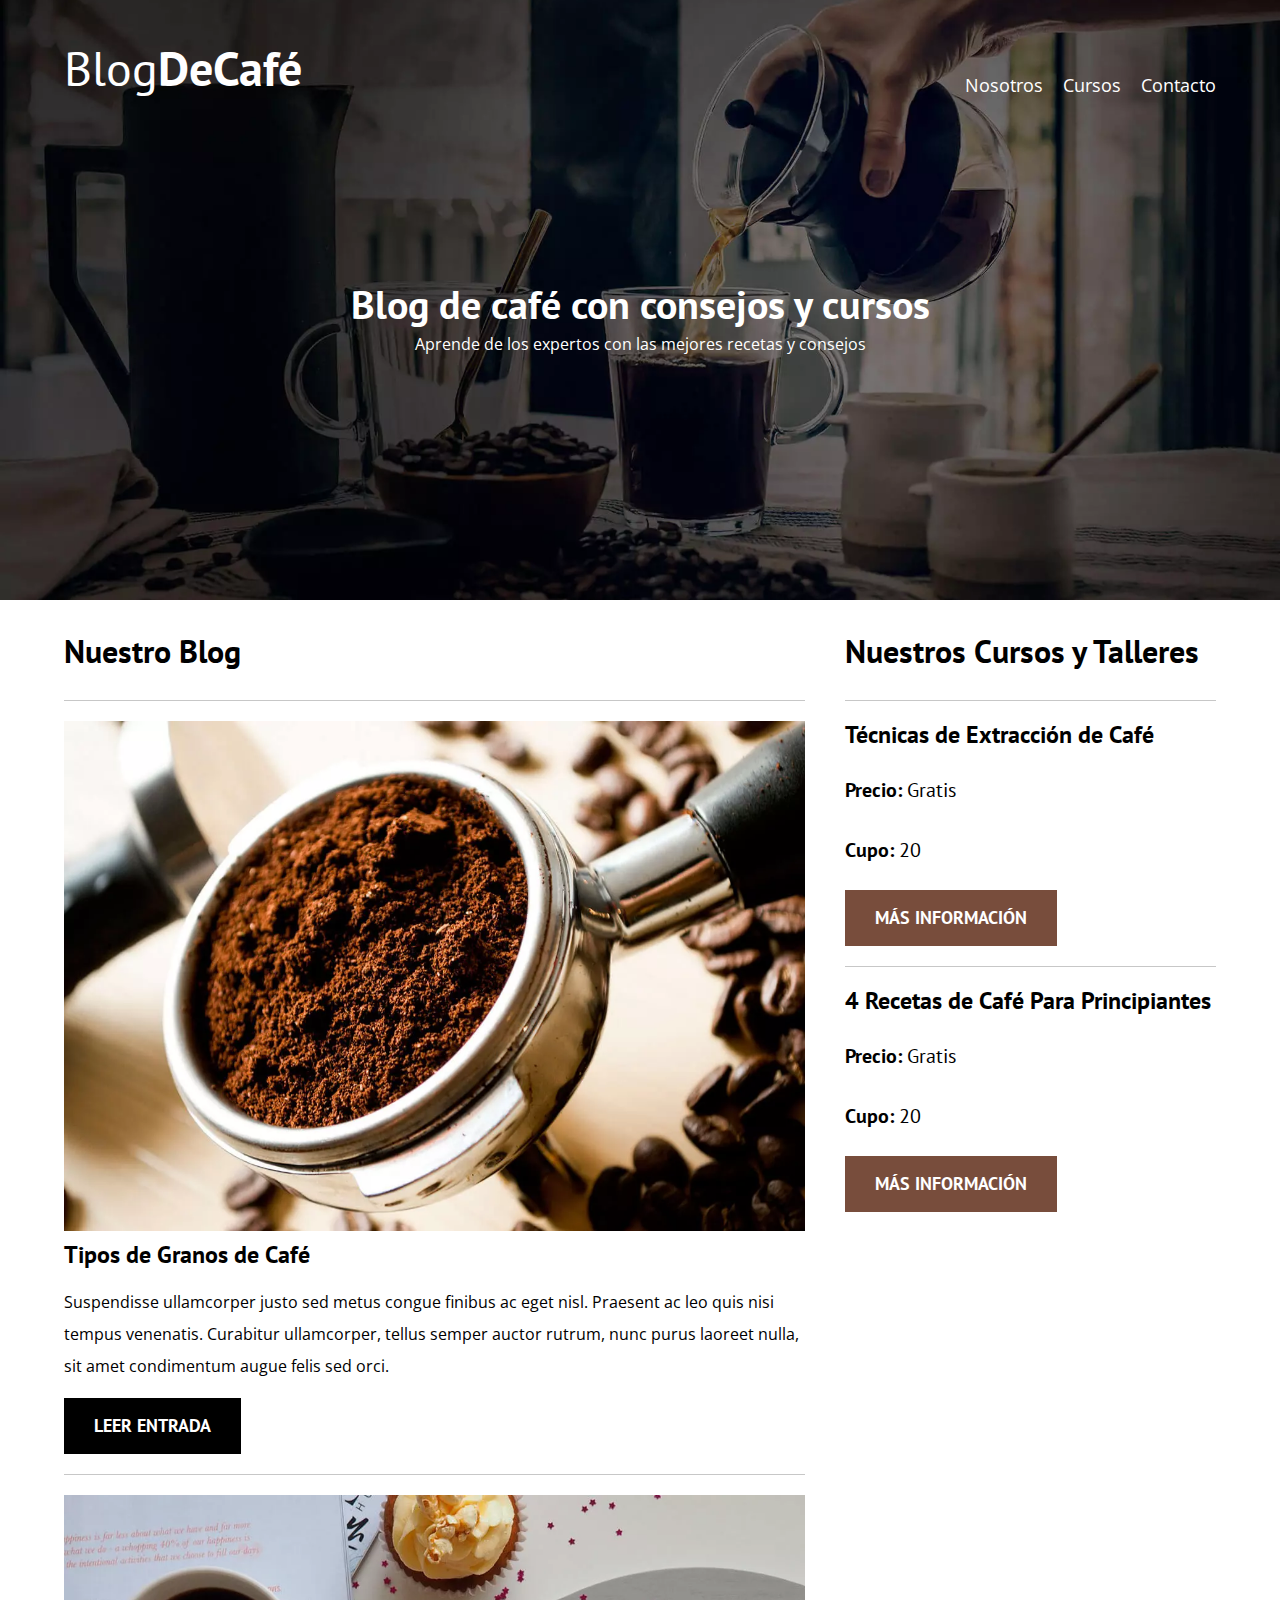
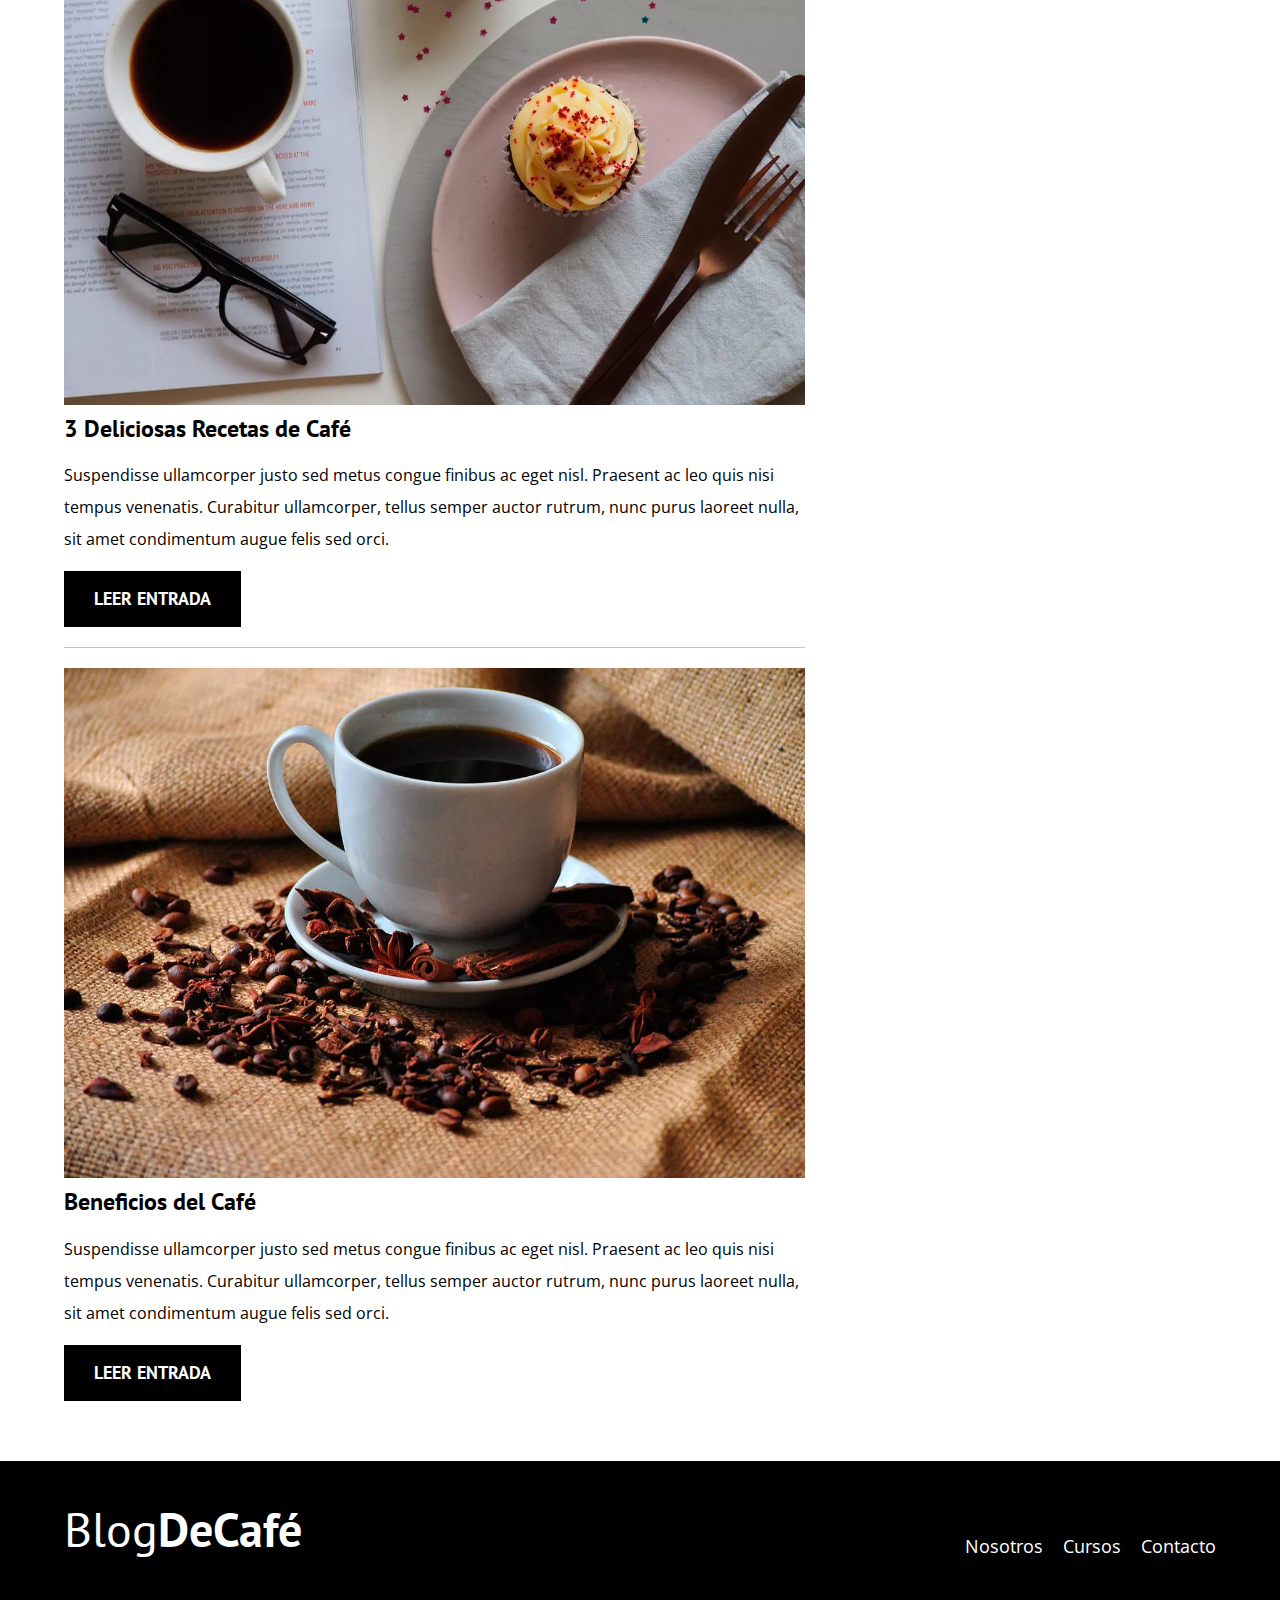
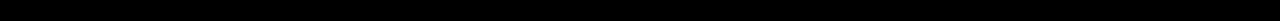
<file: blogdecafe_inicio/index.html>
<!DOCTYPE html>
<html lang="es">
<head>
    <meta charset="UTF-8">
    <meta name="viewport" content="width=device-width, initial-scale=1.0">
    <title>Blog Cafe</title>
    <meta name="description" content="Pagina Web de Blog de Cafe">

    <!-- Prefetch -->

    <link rel="prefetch" href="cursos.html" as="document">
    <link rel="prefetch" href="nosotros.html" as="document">
    
    <!-- Preload -->

    <link rel="preload" href="css/normalize.css" as="styles">
    <link rel="stylesheet" href="css/normalize.css">

    <link rel="preload" href="css/styles.css" as="styles">
    <link rel="stylesheet" href="css/styles.css">

    <link rel="preload" href="https://fonts.googleapis.com/css2?family=Open+Sans:ital@0;1&family=PT+Sans:wght@400;700&display=swap" crossorigin="crossorigin" as="font">
    <link href="https://fonts.googleapis.com/css2?family=Open+Sans:ital@0;1&family=PT+Sans:wght@400;700&display=swap" rel="stylesheet">

    <link rel="preload" href="https://fonts.googleapis.com/css2?family=Open+Sans:ital@0;1&display=swap" crossorigin="crossorigin" as="font">
    <link href="https://fonts.googleapis.com/css2?family=Open+Sans:ital@0;1&display=swap" rel="stylesheet">
</head>
<body>
    
    <header class="header">
        <div class="contenedor">    
            <div class="barra">
                <a class="logo centrar-texto" href="index.html">
                    <h1 class="logo__nombre">Blog<span class="logo__bold">DeCafé</span></h1>
                </a>

                <nav class="navegacion ">
                    <a href="nosotros.html" class="navegacion__enlace">Nosotros</a>
                    <a href="cursos.html" class="navegacion__enlace">Cursos</a>
                    <a href="contacto.html" class="navegacion__enlace">Contacto</a>
                </nav>
            </div>
        </div>

        <div class="header__texto">
            <h2 class="no-margin">Blog de café con consejos y cursos</h2>
            <p class="no-margin">Aprende de los expertos con las mejores recetas y consejos</p>
        </div>
    </header>

    <div class="contenedor contenido-principal">
        <main class="blog">
            <h3 class="titulo">Nuestro Blog</h3>
            <article class="entrada">
                <div class="entrada__imagen" type="image/webp">
                    <picture>
                        <source loading="lazy" srcset="img/blog1.webp">
                        <img loading="lazy" src="img/blog1.jpg" alt="Imagen Blog">
                    </picture>
                </div>

                <div class="entrada__contenido">
                    <h4 class="no-margin">Tipos de Granos de Café</h4>
                    <p>Suspendisse ullamcorper justo sed metus congue finibus ac eget nisl. Praesent ac leo quis nisi tempus venenatis. Curabitur ullamcorper, tellus semper auctor rutrum, nunc purus laoreet nulla, sit amet condimentum augue felis sed orci.</p>
                    <a href="entrada.html" class="boton boton--primario">Leer Entrada</a>
                </div>
            </article>

            <article class="entrada">
                <div class="entrada__imagen">
                    <picture>
                        <source loading="lazy" srcset="img/blog2.webp">
                        <img loading="lazy" src="img/blog2.jpg" alt="Imagen Blog">
                    </picture>
                </div>

                <div class="entrada__contenido">
                    <h4 class="no-margin">3 Deliciosas Recetas de Café</h4>
                    <p>Suspendisse ullamcorper justo sed metus congue finibus ac eget nisl. Praesent ac leo quis nisi tempus venenatis. Curabitur ullamcorper, tellus semper auctor rutrum, nunc purus laoreet nulla, sit amet condimentum augue felis sed orci.</p>
                    <a href="entrada.html" class="boton boton--primario">Leer Entrada</a>
                </div>
            </article>

            <article class="entrada">
                <div class="entrada__imagen">
                    <picture>
                        <source loading="lazy" srcset="img/blog3.webp">
                        <img loading="lazy" src="img/blog3.jpg" alt="Imagen Blog">
                    </picture>
                </div>

                <div class="entrada__contenido">
                    <h4 class="no-margin">Beneficios del Café</h4>
                    <p>Suspendisse ullamcorper justo sed metus congue finibus ac eget nisl. Praesent ac leo quis nisi tempus venenatis. Curabitur ullamcorper, tellus semper auctor rutrum, nunc purus laoreet nulla, sit amet condimentum augue felis sed orci.</p>
                    <a href="entrada.html" class="boton boton--primario">Leer Entrada</a>
                </div>
            </article>
        </main>

        <aside class="sidebar">
            <h3 class="titulo">Nuestros Cursos y Talleres</h3>
            <ul class="cursos no-padding">
                <li class="widget-curso">
                    <h4 class="no-margin">Técnicas de Extracción de Café</h4>
                    <p class="widget-curso__label">Precio:
                        <span class="widget-curso__info">Gratis</span>
                    </p>
                    <p class="widget-curso__label">Cupo:
                        <span class="widget-curso__info">20</span>
                    </p>
                    <a href="entrada.html" class="boton boton--secundario">Más Información</a>
                </li>

                <li class="widget-curso">
                    <h4 class="no-margin">4 Recetas de Café Para Principiantes</h4>
                    <p class="widget-curso__label">Precio:
                        <span class="widget-curso__info">Gratis</span>
                    </p>
                    <p class="widget-curso__label">Cupo:
                        <span class="widget-curso__info">20</span>
                    </p>
                    <a href="entrada.html" class="boton boton--secundario">Más Información</a>
                </li>
            </ul>
        </aside>
    </div>

    <footer class="footer">
        <div class="contenedor">
            <div class="barra">
                <a class="logo no-margin centrar-texto" href="index.html">
                    <h1 class="logo__nombre">Blog<span class="logo__bold">DeCafé</span></h1>
                </a>

                <nav class="navegacion no-margin">
                    <a href="nosotros.html" class="navegacion__enlace">Nosotros</a>
                    <a href="cursos.html" class="navegacion__enlace">Cursos</a>
                    <a href="contacto.html" class="navegacion__enlace">Contacto</a>
                </nav>
            </div>
        </div>
    </footer>

    <script src="js/modernizr.js"></script>
</body>
</html>
</file>
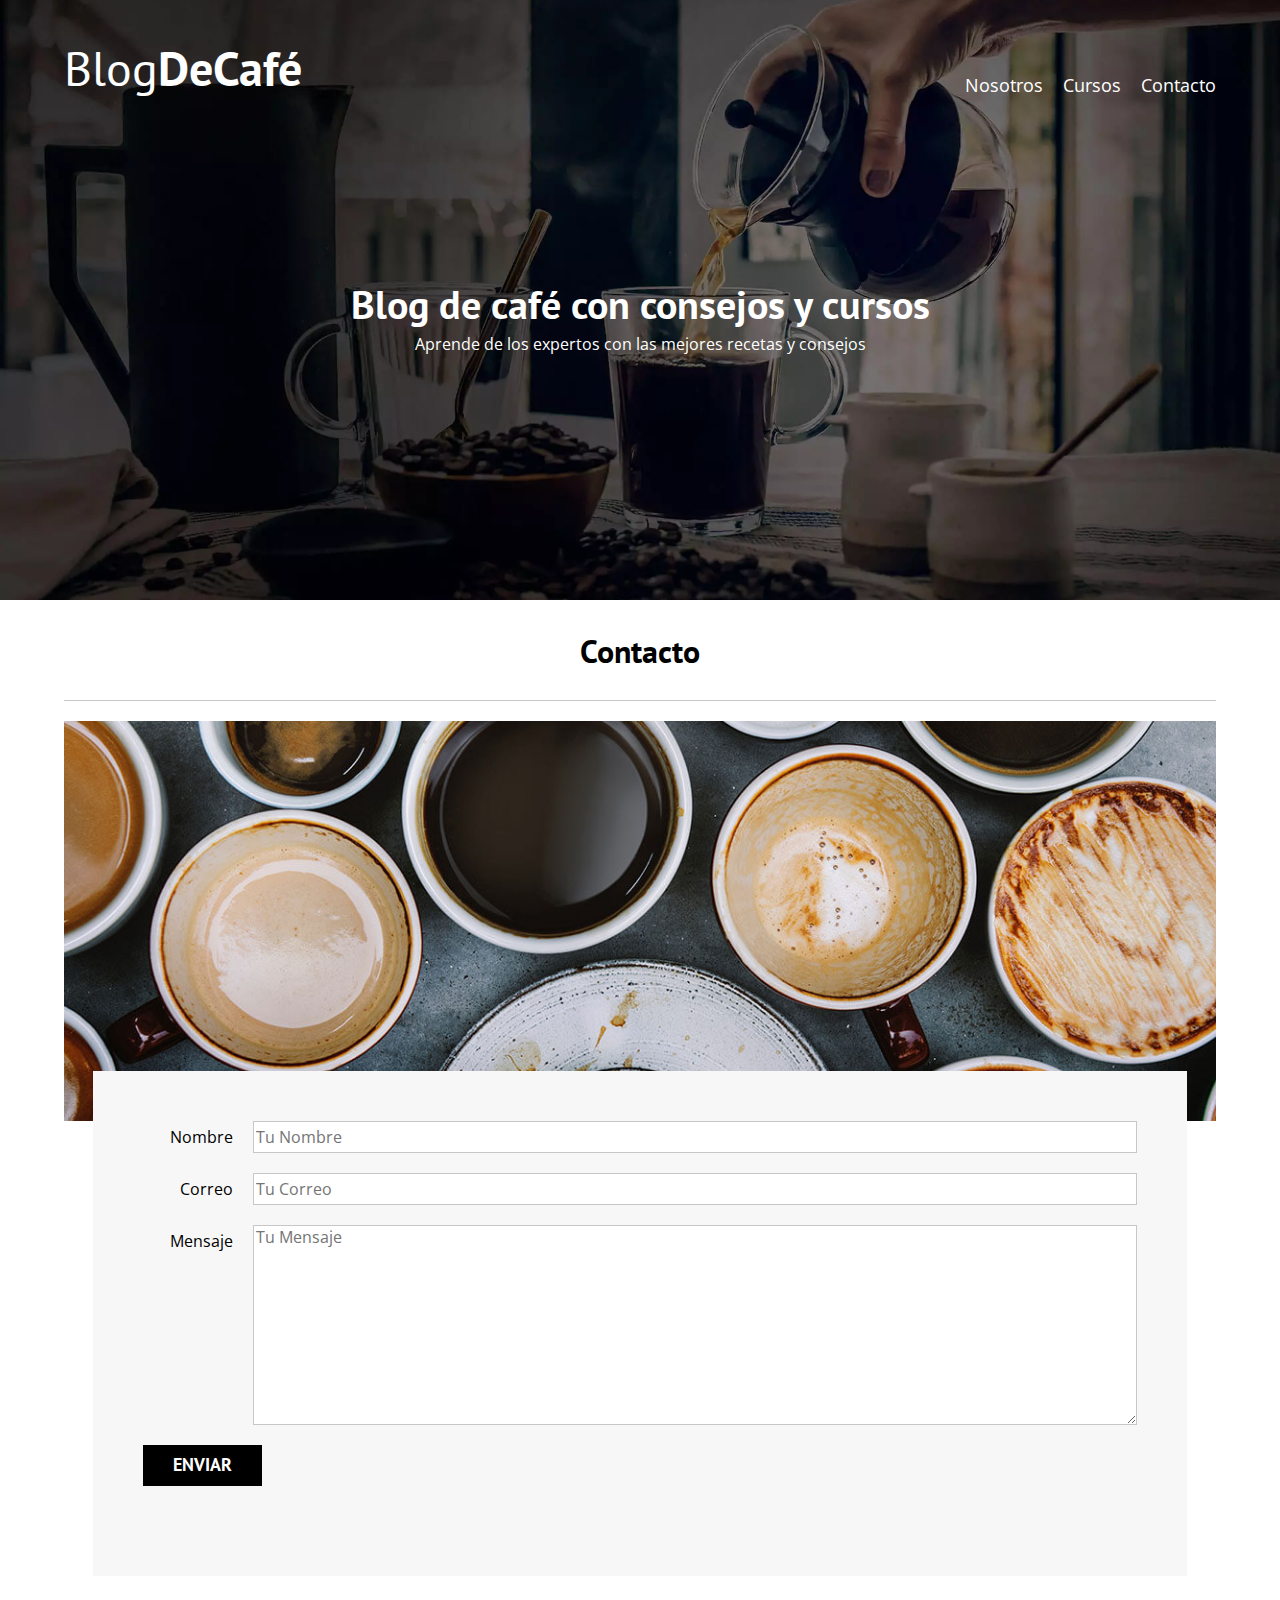
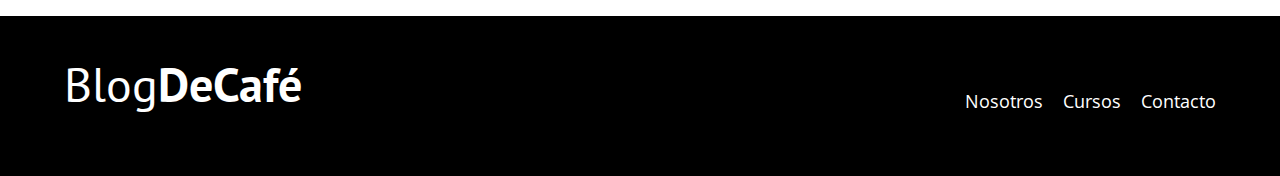
<file: blogdecafe_inicio/contacto.html>
<!DOCTYPE html>
<html lang="es">
<head>
    <meta charset="UTF-8">
    <meta name="viewport" content="width=device-width, initial-scale=1.0">
    <title>Blog Cafe</title>

    <!-- Prefetch -->

    <link rel="prefetch" href="index.html" as="document">
    
    <!-- Preload -->

    <link rel="preload" href="css/normalize.css" as="styles">
    <link rel="stylesheet" href="css/normalize.css">

    <link rel="preload" href="css/styles.css" as="styles">
    <link rel="stylesheet" href="css/styles.css">

    <link rel="preload" href="https://fonts.googleapis.com/css2?family=Open+Sans:ital@0;1&family=PT+Sans:wght@400;700&display=swap" crossorigin="crossorigin" as="font">
    <link href="https://fonts.googleapis.com/css2?family=Open+Sans:ital@0;1&family=PT+Sans:wght@400;700&display=swap" rel="stylesheet">

    <link rel="preload" href="https://fonts.googleapis.com/css2?family=Open+Sans:ital@0;1&display=swap" crossorigin="crossorigin" as="font">
    <link href="https://fonts.googleapis.com/css2?family=Open+Sans:ital@0;1&display=swap" rel="stylesheet">
</head>
<body>
    
    <header class="header">
        <div class="contenedor">    
            <div class="barra">
                <a class="logo centrar-texto" href="index.html">
                    <h1 class="logo__nombre">Blog<span class="logo__bold">DeCafé</span></h1>
                </a>

                <nav class="navegacion ">
                    <a href="nosotros.html" class="navegacion__enlace">Nosotros</a>
                    <a href="cursos.html" class="navegacion__enlace">Cursos</a>
                    <a href="contacto.html" class="navegacion__enlace">Contacto</a>
                </nav>
            </div>
        </div>

        <div class="header__texto">
            <h2 class="no-margin">Blog de café con consejos y cursos</h2>
            <p class="no-margin">Aprende de los expertos con las mejores recetas y consejos</p>
        </div>
    </header>

    <main class="contenedor">
        <h3 class="titulo centrar-texto">Contacto</h3>
        <div class="contacto-bg">

        </div>
        <form class="formulario">
            <div class="campo">
                <label class="campo__label" for="nombre">Nombre</label>
                <input class="campo__field" type="text" placeholder="Tu Nombre" id="nombre">
            </div>
            <div class="campo">
                <label class="campo__label" for="email">Correo</label>
                <input class="campo__field" type="email" placeholder="Tu Correo" id="email">
            </div>
            <div class="campo">
                <label class="campo__label" for="mensaje">Mensaje</label>
                <textarea class="campo__field campo__field--textarea" id="mensaje" placeholder="Tu Mensaje"></textarea>
            </div>
            <div class="campo">
                <input type="submit" value="Enviar" class="boton boton--primario">
            </div>
        </form>
        
    </main>

    <footer class="footer">
        <div class="contenedor">
            <div class="barra">
                <a class="logo no-margin centrar-texto" href="index.html">
                    <h1 class="logo__nombre">Blog<span class="logo__bold">DeCafé</span></h1>
                </a>

                <nav class="navegacion no-margin">
                    <a href="nosotros.html" class="navegacion__enlace">Nosotros</a>
                    <a href="cursos.html" class="navegacion__enlace">Cursos</a>
                    <a href="contacto.html" class="navegacion__enlace">Contacto</a>
                </nav>
            </div>
        </div>
    </footer>

    <script src="js/modernizr.js"></script>
</body>
</html>
</file>
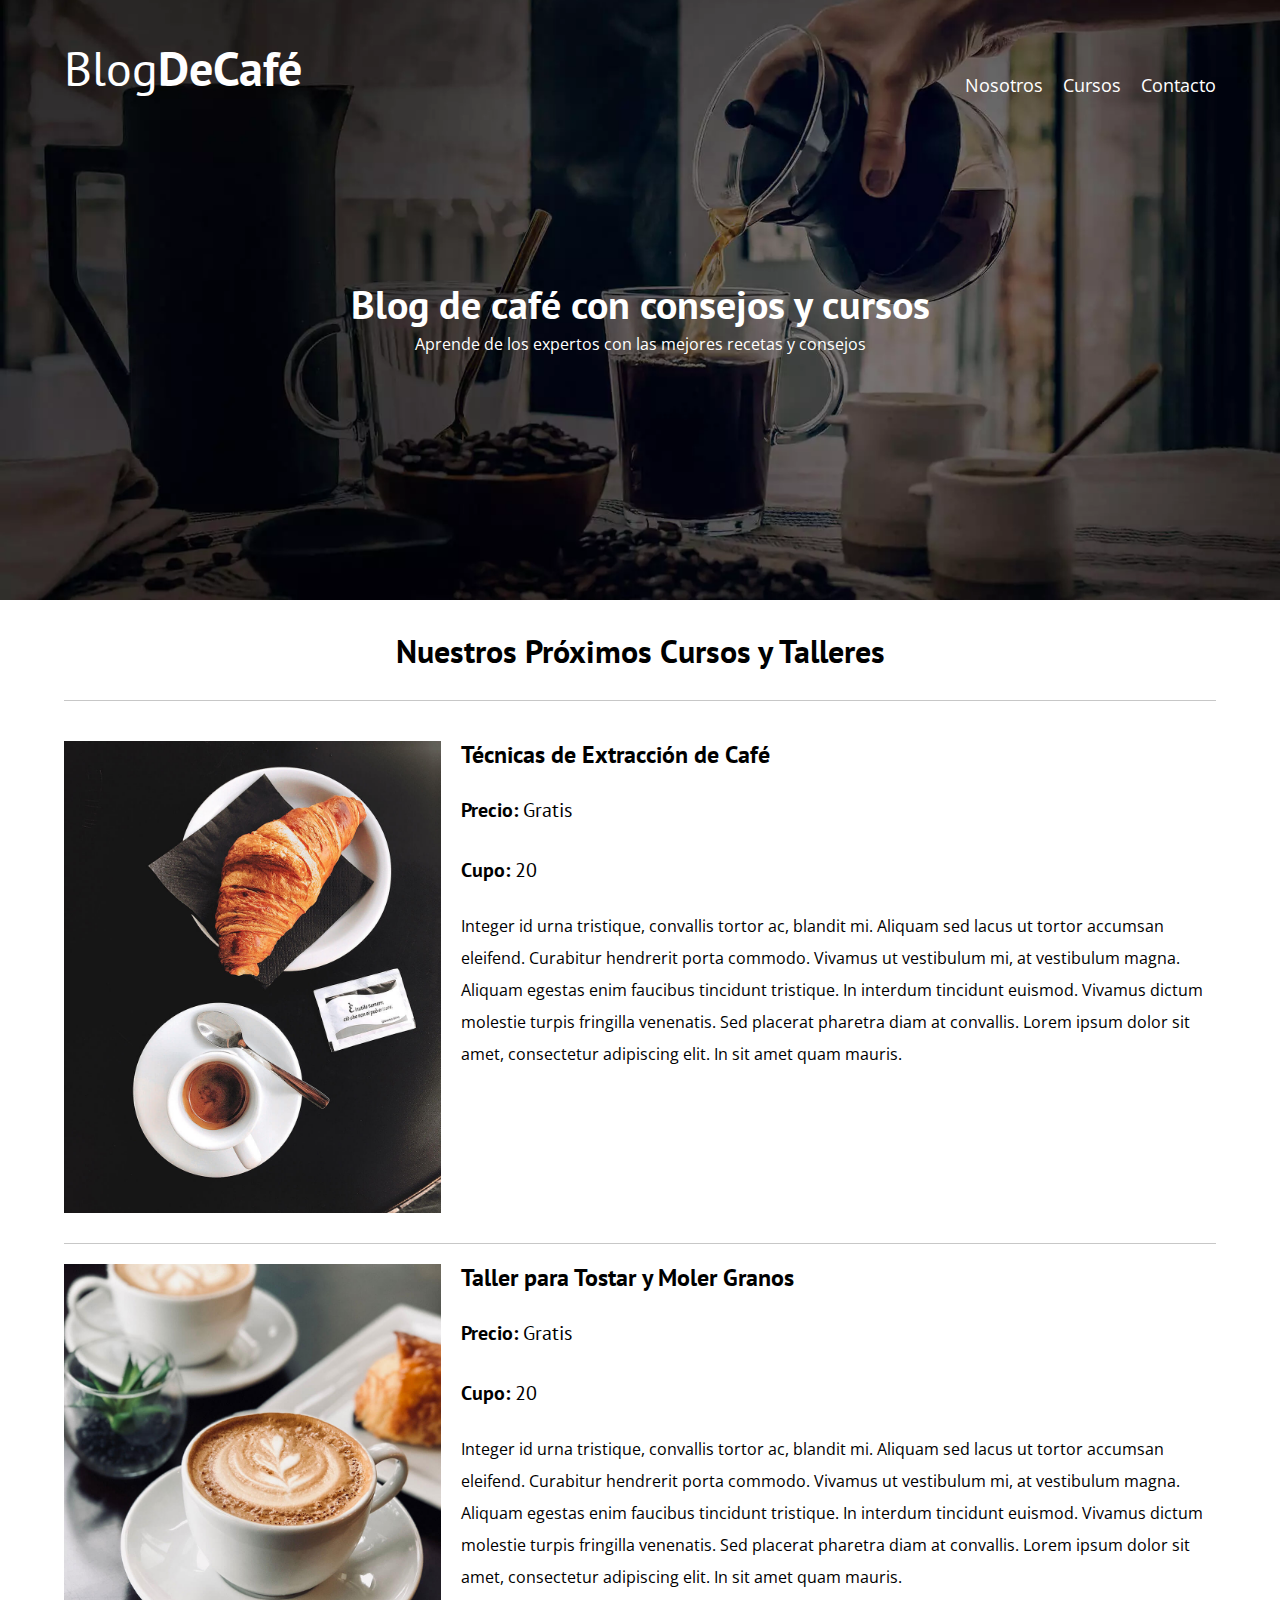
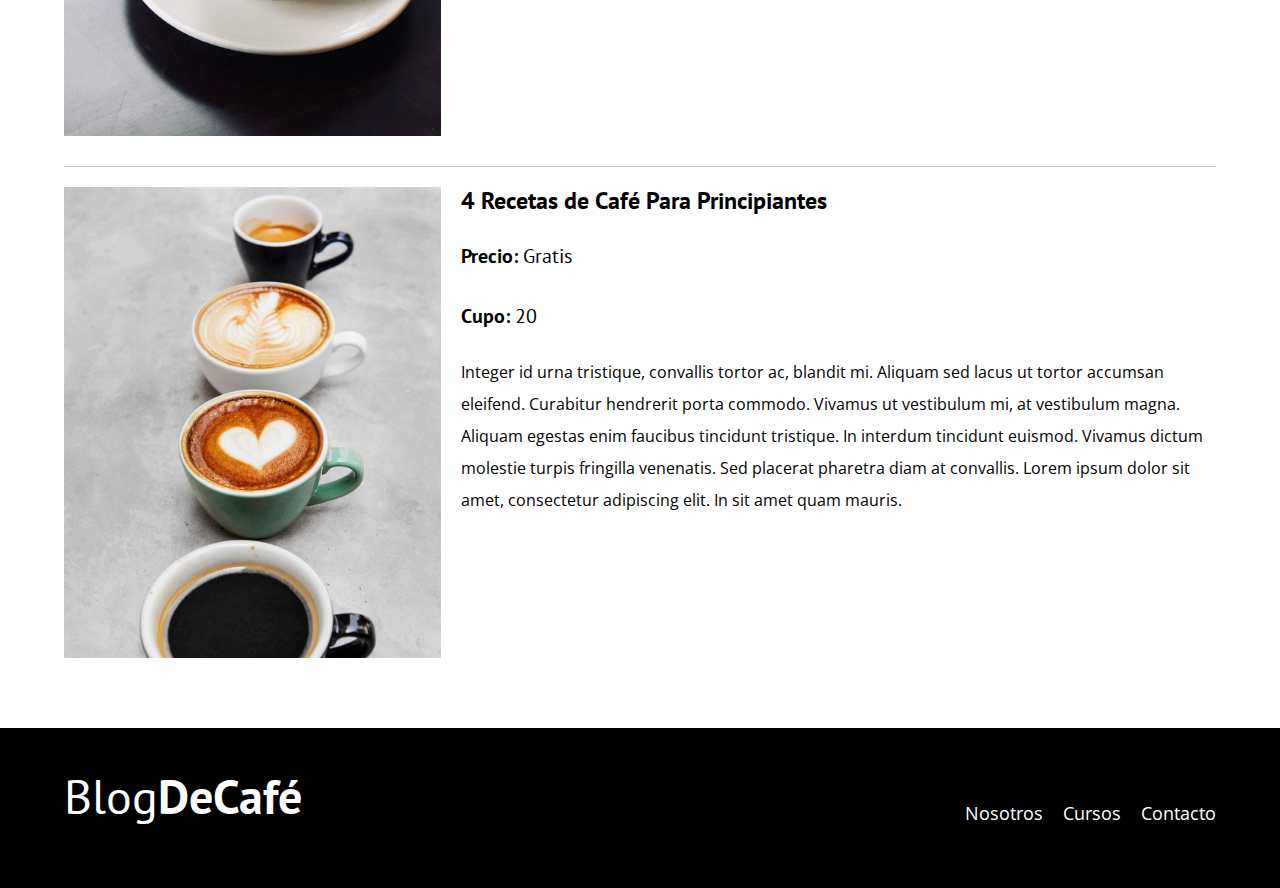
<file: blogdecafe_inicio/cursos.html>
<!DOCTYPE html>
<html lang="es">
<head>
    <meta charset="UTF-8">
    <meta name="viewport" content="width=device-width, initial-scale=1.0">
    <title>Blog Cafe</title>

    <!-- Prefetch -->

    <link rel="prefetch" href="contacto.html" as="document">
    
    <!-- Preload -->

    <link rel="preload" href="css/normalize.css" as="styles">
    <link rel="stylesheet" href="css/normalize.css">

    <link rel="preload" href="css/styles.css" as="styles">
    <link rel="stylesheet" href="css/styles.css">

    <link rel="preload" href="https://fonts.googleapis.com/css2?family=Open+Sans:ital@0;1&family=PT+Sans:wght@400;700&display=swap" crossorigin="crossorigin" as="font">
    <link href="https://fonts.googleapis.com/css2?family=Open+Sans:ital@0;1&family=PT+Sans:wght@400;700&display=swap" rel="stylesheet">

    <link rel="preload" href="https://fonts.googleapis.com/css2?family=Open+Sans:ital@0;1&display=swap" crossorigin="crossorigin" as="font">
    <link href="https://fonts.googleapis.com/css2?family=Open+Sans:ital@0;1&display=swap" rel="stylesheet">
</head>
<body>
    
    <header class="header">
        <div class="contenedor">    
            <div class="barra">
                <a class="logo centrar-texto" href="index.html">
                    <h1 class="logo__nombre">Blog<span class="logo__bold">DeCafé</span></h1>
                </a>

                <nav class="navegacion ">
                    <a href="nosotros.html" class="navegacion__enlace">Nosotros</a>
                    <a href="cursos.html" class="navegacion__enlace">Cursos</a>
                    <a href="contacto.html" class="navegacion__enlace">Contacto</a>
                </nav>
            </div>
        </div>

        <div class="header__texto">
            <h2 class="no-margin">Blog de café con consejos y cursos</h2>
            <p class="no-margin">Aprende de los expertos con las mejores recetas y consejos</p>
        </div>
    </header>

    <main class="contenedor">
        <h3 class="titulo centrar-texto">Nuestros Próximos Cursos y Talleres</h3>
        
        <div class="curso">
            <div class="curso__imagen">
                <img loading="lazy" src="img/curso1.jpg" alt="Imagen Curso">
            </div>
            <div class="curso__informacion">
                <h4 class="no-margin">Técnicas de Extracción de Café</h4>
                <p class="curso__label">Precio:
                    <span class="curso__info">Gratis</span>
                </p>
                <p class="curso__label">Cupo:
                    <span class="curso__info">20</span>
                </p>
                <p class="curso__descripcion">
                    Integer id urna tristique, convallis tortor ac, blandit mi. Aliquam sed lacus ut tortor accumsan eleifend. Curabitur hendrerit porta commodo. Vivamus ut vestibulum mi, at vestibulum magna. Aliquam egestas enim faucibus tincidunt tristique. In interdum tincidunt euismod. Vivamus dictum molestie turpis fringilla venenatis. Sed placerat pharetra diam at convallis. Lorem ipsum dolor sit amet, consectetur adipiscing elit. In sit amet quam mauris.
                </p>
            </div>
        </div>

        <div class="curso">
            <div class="curso__imagen">
                <img loading="lazy" src="img/curso2.jpg" alt="Imagen Curso">
            </div>
            <div class="curso__informacion">
                <h4 class="no-margin">Taller para Tostar y Moler Granos</h4>
                <p class="curso__label">Precio:
                    <span class="curso__info">Gratis</span>
                </p>
                <p class="curso__label">Cupo:
                    <span class="curso__info">20</span>
                </p>
                <p class="curso__descripcion">
                    Integer id urna tristique, convallis tortor ac, blandit mi. Aliquam sed lacus ut tortor accumsan eleifend. Curabitur hendrerit porta commodo. Vivamus ut vestibulum mi, at vestibulum magna. Aliquam egestas enim faucibus tincidunt tristique. In interdum tincidunt euismod. Vivamus dictum molestie turpis fringilla venenatis. Sed placerat pharetra diam at convallis. Lorem ipsum dolor sit amet, consectetur adipiscing elit. In sit amet quam mauris.
                </p>
            </div>
        </div>

        <div class="curso">
            <div class="curso__imagen">
                <img loading="lazy" src="img/curso3.jpg" alt="Imagen Curso">
            </div>
            <div class="curso__informacion">
                <h4 class="no-margin">4 Recetas de Café Para Principiantes</h4>
                <p class="curso__label">Precio:
                    <span class="curso__info">Gratis</span>
                </p>
                <p class="curso__label">Cupo:
                    <span class="curso__info">20</span>
                </p>
                <p class="curso__descripcion">
                    Integer id urna tristique, convallis tortor ac, blandit mi. Aliquam sed lacus ut tortor accumsan eleifend. Curabitur hendrerit porta commodo. Vivamus ut vestibulum mi, at vestibulum magna. Aliquam egestas enim faucibus tincidunt tristique. In interdum tincidunt euismod. Vivamus dictum molestie turpis fringilla venenatis. Sed placerat pharetra diam at convallis. Lorem ipsum dolor sit amet, consectetur adipiscing elit. In sit amet quam mauris.
                </p>
            </div>
        </div>
    </main>

    <footer class="footer">
        <div class="contenedor">
            <div class="barra">
                <a class="logo no-margin centrar-texto" href="index.html">
                    <h1 class="logo__nombre">Blog<span class="logo__bold">DeCafé</span></h1>
                </a>

                <nav class="navegacion no-margin">
                    <a href="nosotros.html" class="navegacion__enlace">Nosotros</a>
                    <a href="cursos.html" class="navegacion__enlace">Cursos</a>
                    <a href="contacto.html" class="navegacion__enlace">Contacto</a>
                </nav>
            </div>
        </div>
    </footer>

    <script src="js/modernizr.js"></script>
</body>
</html>
</file>
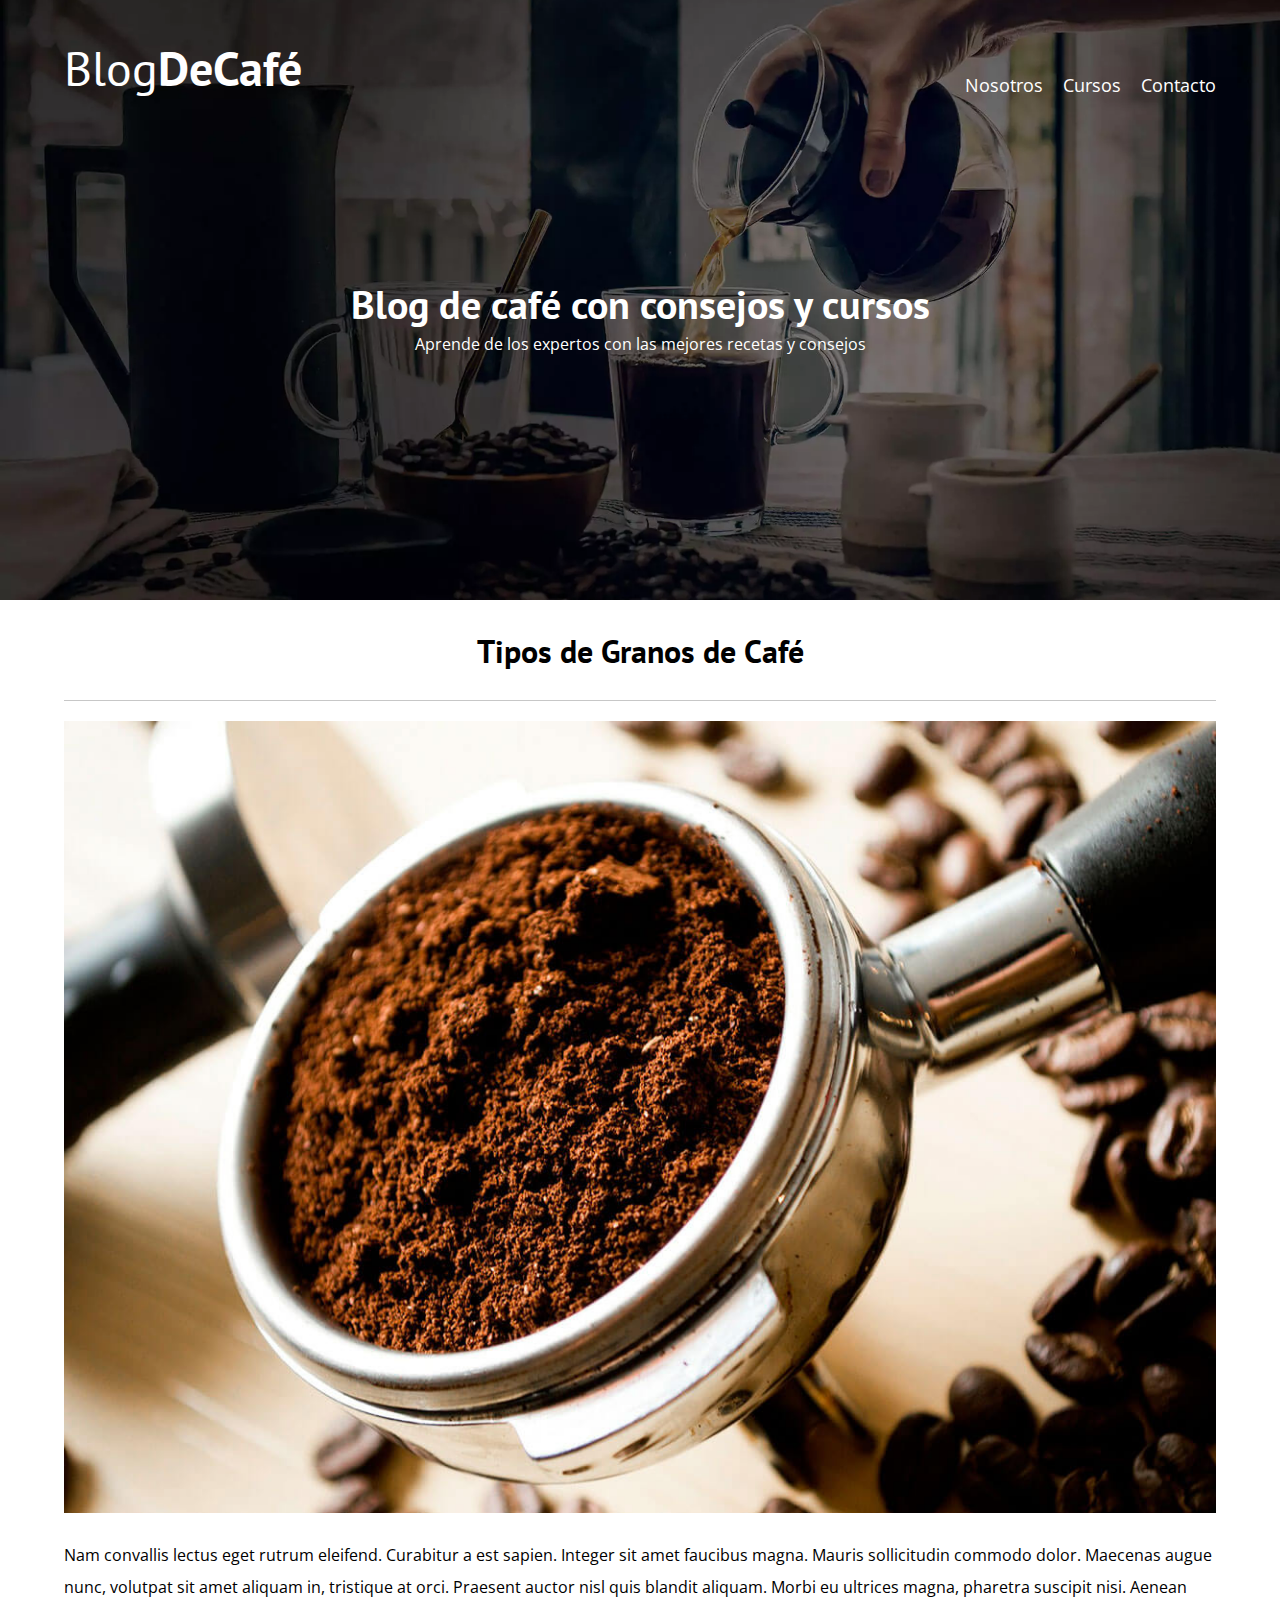
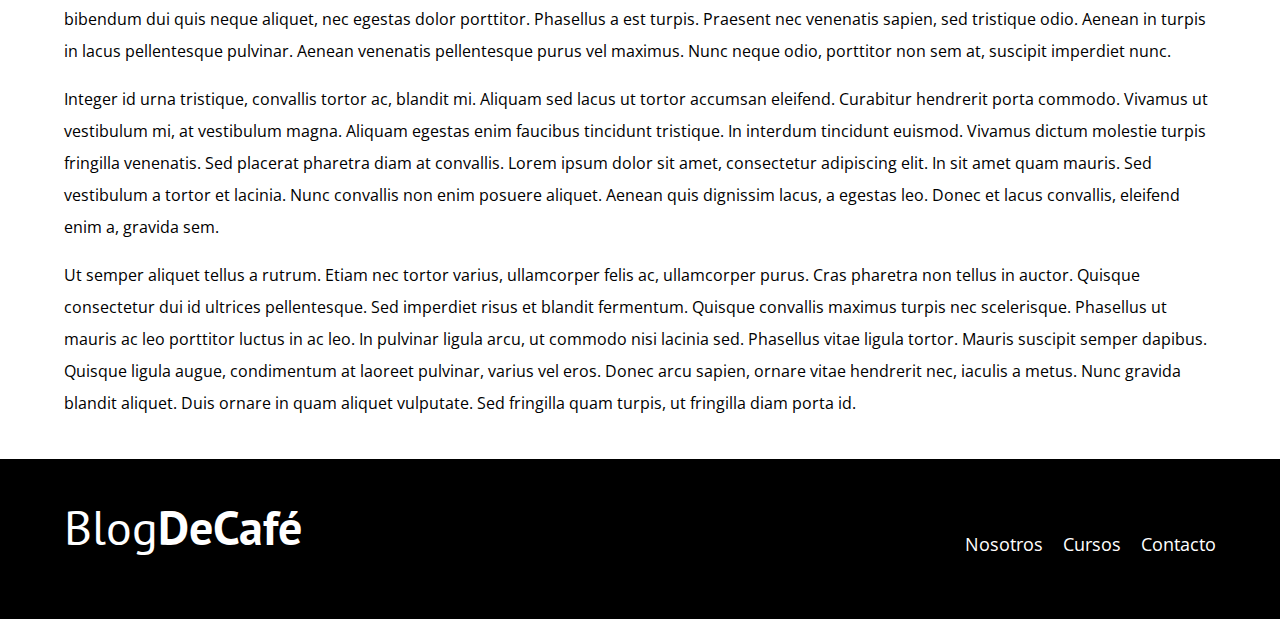
<file: blogdecafe_inicio/entrada.html>
<!DOCTYPE html>
<html lang="es">
<head>
    <meta charset="UTF-8">
    <meta name="viewport" content="width=device-width, initial-scale=1.0">
    <title>Blog Cafe</title>
    
    <!-- Prefetch -->

    <link rel="prefetch" href="contacto.html" as="document">

    <!-- Preload -->

    <link rel="preload" href="css/normalize.css" as="styles">
    <link rel="stylesheet" href="css/normalize.css">

    <link rel="preload" href="css/styles.css" as="styles">
    <link rel="stylesheet" href="css/styles.css">

    <link rel="preload" href="https://fonts.googleapis.com/css2?family=Open+Sans:ital@0;1&family=PT+Sans:wght@400;700&display=swap" crossorigin="crossorigin" as="font">
    <link href="https://fonts.googleapis.com/css2?family=Open+Sans:ital@0;1&family=PT+Sans:wght@400;700&display=swap" rel="stylesheet">

    <link rel="preload" href="https://fonts.googleapis.com/css2?family=Open+Sans:ital@0;1&display=swap" crossorigin="crossorigin" as="font">
    <link href="https://fonts.googleapis.com/css2?family=Open+Sans:ital@0;1&display=swap" rel="stylesheet">
</head>
<body>
    
    <header class="header">
        <div class="contenedor">    
            <div class="barra">
                <a class="logo centrar-texto" href="index.html">
                    <h1 class="logo__nombre">Blog<span class="logo__bold">DeCafé</span></h1>
                </a>

                <nav class="navegacion ">
                    <a href="nosotros.html" class="navegacion__enlace">Nosotros</a>
                    <a href="cursos.html" class="navegacion__enlace">Cursos</a>
                    <a href="contacto.html" class="navegacion__enlace">Contacto</a>
                </nav>
            </div>
        </div>

        <div class="header__texto">
            <h2 class="no-margin">Blog de café con consejos y cursos</h2>
            <p class="no-margin">Aprende de los expertos con las mejores recetas y consejos</p>
        </div>
    </header>

    <main class="contenedor">
        <h3 class="titulo centrar-texto">Tipos de Granos de Café</h3>
        <img loading="lazy" src="img/blog1.jpg" alt="Imagen del Blog">
        <p>
            Nam convallis lectus eget rutrum eleifend. Curabitur a est sapien. Integer sit amet faucibus magna. Mauris sollicitudin commodo dolor. Maecenas augue nunc, volutpat sit amet aliquam in, tristique at orci. Praesent auctor nisl quis blandit aliquam. Morbi eu ultrices magna, pharetra suscipit nisi. Aenean bibendum dui quis neque aliquet, nec egestas dolor porttitor. Phasellus a est turpis. Praesent nec venenatis sapien, sed tristique odio. Aenean in turpis in lacus pellentesque pulvinar. Aenean venenatis pellentesque purus vel maximus. Nunc neque odio, porttitor non sem at, suscipit imperdiet nunc.
        </p>
        <p>
            Integer id urna tristique, convallis tortor ac, blandit mi. Aliquam sed lacus ut tortor accumsan eleifend. Curabitur hendrerit porta commodo. Vivamus ut vestibulum mi, at vestibulum magna. Aliquam egestas enim faucibus tincidunt tristique. In interdum tincidunt euismod. Vivamus dictum molestie turpis fringilla venenatis. Sed placerat pharetra diam at convallis. Lorem ipsum dolor sit amet, consectetur adipiscing elit. In sit amet quam mauris. Sed vestibulum a tortor et lacinia. Nunc convallis non enim posuere aliquet. Aenean quis dignissim lacus, a egestas leo. Donec et lacus convallis, eleifend enim a, gravida sem.
        </p>
        <p>
            Ut semper aliquet tellus a rutrum. Etiam nec tortor varius, ullamcorper felis ac, ullamcorper purus. Cras pharetra non tellus in auctor. Quisque consectetur dui id ultrices pellentesque. Sed imperdiet risus et blandit fermentum. Quisque convallis maximus turpis nec scelerisque. Phasellus ut mauris ac leo porttitor luctus in ac leo. In pulvinar ligula arcu, ut commodo nisi lacinia sed. Phasellus vitae ligula tortor. Mauris suscipit semper dapibus. Quisque ligula augue, condimentum at laoreet pulvinar, varius vel eros. Donec arcu sapien, ornare vitae hendrerit nec, iaculis a metus. Nunc gravida blandit aliquet. Duis ornare in quam aliquet vulputate. Sed fringilla quam turpis, ut fringilla diam porta id.
        </p>
    </main>

    <footer class="footer">
        <div class="contenedor">
            <div class="barra">
                <a class="logo no-margin centrar-texto" href="index.html">
                    <h1 class="logo__nombre">Blog<span class="logo__bold">DeCafé</span></h1>
                </a>

                <nav class="navegacion no-margin">
                    <a href="nosotros.html" class="navegacion__enlace">Nosotros</a>
                    <a href="cursos.html" class="navegacion__enlace">Cursos</a>
                    <a href="contacto.html" class="navegacion__enlace">Contacto</a>
                </nav>
            </div>
        </div>
    </footer>

    <script src="js/modernizr.js"></script>
</body>
</html>
</file>
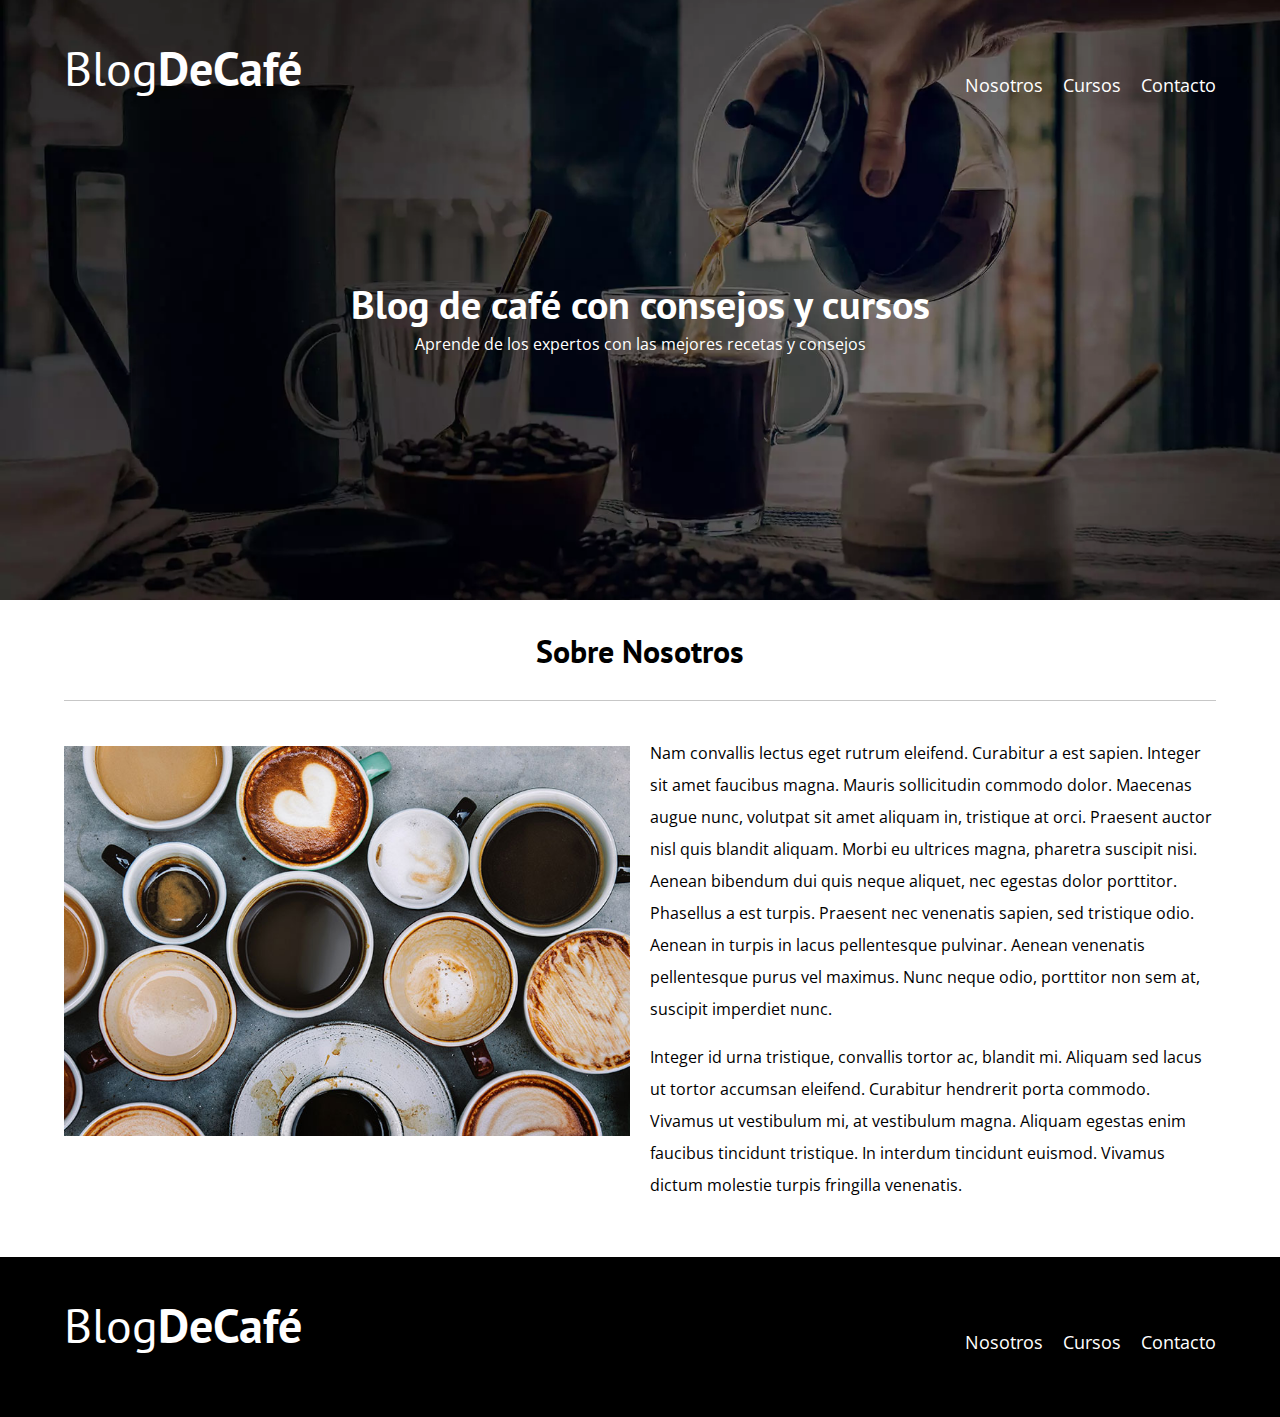
<file: blogdecafe_inicio/nosotros.html>
<!DOCTYPE html>
<html lang="es">
<head>
    <meta charset="UTF-8">
    <meta name="viewport" content="width=device-width, initial-scale=1.0">
    <title>Blog Cafe</title>

    <!-- Prefetch -->

    <link rel="prefetch" href="index.html" as="document">
    
    <!-- Preload -->

    <link rel="preload" href="css/normalize.css" as="styles">
    <link rel="stylesheet" href="css/normalize.css">

    <link rel="preload" href="css/styles.css" as="styles">
    <link rel="stylesheet" href="css/styles.css">

    <link rel="preload" href="https://fonts.googleapis.com/css2?family=Open+Sans:ital@0;1&family=PT+Sans:wght@400;700&display=swap" crossorigin="crossorigin" as="font">
    <link href="https://fonts.googleapis.com/css2?family=Open+Sans:ital@0;1&family=PT+Sans:wght@400;700&display=swap" rel="stylesheet">

    <link rel="preload" href="https://fonts.googleapis.com/css2?family=Open+Sans:ital@0;1&display=swap" crossorigin="crossorigin" as="font">
    <link href="https://fonts.googleapis.com/css2?family=Open+Sans:ital@0;1&display=swap" rel="stylesheet">
</head>
<body>
    
    <header class="header">
        <div class="contenedor">    
            <div class="barra">
                <a class="logo centrar-texto" href="index.html">
                    <h1 class="logo__nombre">Blog<span class="logo__bold">DeCafé</span></h1>
                </a>

                <nav class="navegacion ">
                    <a href="nosotros.html" class="navegacion__enlace">Nosotros</a>
                    <a href="cursos.html" class="navegacion__enlace">Cursos</a>
                    <a href="contacto.html" class="navegacion__enlace">Contacto</a>
                </nav>
            </div>
        </div>

        <div class="header__texto">
            <h2 class="no-margin">Blog de café con consejos y cursos</h2>
            <p class="no-margin">Aprende de los expertos con las mejores recetas y consejos</p>
        </div>
    </header>

    <main class="contenedor">
        <h3 class="titulo centrar-texto">Sobre Nosotros</h3>
        <div class="sobre-nosotros">
            <div class="sobre-nosotros__imagen">
                <img loading="lazy" src="img/nosotros.jpg" alt="Nosotros">
            </div>
            <div class="sobre-nosotros__texto">
                <p>
                    Nam convallis lectus eget rutrum eleifend. Curabitur a est sapien. Integer sit amet faucibus magna. Mauris sollicitudin commodo dolor. Maecenas augue nunc, volutpat sit amet aliquam in, tristique at orci. Praesent auctor nisl quis blandit aliquam. Morbi eu ultrices magna, pharetra suscipit nisi. Aenean bibendum dui quis neque aliquet, nec egestas dolor porttitor. Phasellus a est turpis. Praesent nec venenatis sapien, sed tristique odio. Aenean in turpis in lacus pellentesque pulvinar. Aenean venenatis pellentesque purus vel maximus. Nunc neque odio, porttitor non sem at, suscipit imperdiet nunc.
                </p>
                <P>
                    Integer id urna tristique, convallis tortor ac, blandit mi. Aliquam sed lacus ut tortor accumsan eleifend. Curabitur hendrerit porta commodo. Vivamus ut vestibulum mi, at vestibulum magna. Aliquam egestas enim faucibus tincidunt tristique. In interdum tincidunt euismod. Vivamus dictum molestie turpis fringilla venenatis.
                </p>
            </div>
        </div>
    </main>

    <footer class="footer">
        <div class="contenedor">
            <div class="barra">
                <a class="logo no-margin centrar-texto" href="index.html">
                    <h1 class="logo__nombre">Blog<span class="logo__bold">DeCafé</span></h1>
                </a>

                <nav class="navegacion no-margin">
                    <a href="nosotros.html" class="navegacion__enlace">Nosotros</a>
                    <a href="cursos.html" class="navegacion__enlace">Cursos</a>
                    <a href="contacto.html" class="navegacion__enlace">Contacto</a>
                </nav>
            </div>
        </div>
    </footer>

    <script src="js/modernizr.js"></script>
</body>
</html>
</file>
<file: blogdecafe_inicio/css/styles.css>
:root {
    --fuenteHeading: 'PT Sans', sans-serif;
    --fuenteParrafos: 'Open Sans', sans-serif;

    --primario: #784d3c;
    --blanco: #fff;
    --negro: #000;
    --gris: #c7c7c7;
    --grisClaro: #f7f7f7;
}

html {
    box-sizing: border-box;
    font-size: 62.5%; /* 1rem = 10px */
}

*, *:after, *:before {
    box-sizing: inherit;
}

body {
    font-family: var(--fuenteParrafos);
    font-size: 1.6rem;
    line-height: 2;
}


/* Globales */


.contenedor {
    width: min(90%, 120rem);
    margin: 0 auto;    
}

a {
    text-decoration: none;
}

h1, h2, h3, h4 {
    font-family: var(--fuenteHeading);
    line-height: 1.2;
}

h1 {
    font-size: 4.8rem;
}

h2 {
    font-size: 4.0rem;
}

h3 {
    font-size: 3.2rem;
}

h4 {
    font-size: 2.4rem;
}

img {
    max-width: 100%;
}


/* Utilidades */


.no-margin {
    margin: 0;
}

.no-padding {
    padding: 0;
}

.centrar-texto {
    text-align: center;
}


/* Header */

.webp .header {
    background-image: url(../img/banner.webp);
}

.no-webp .header {
    background-image: url(../img/banner.jpg);    
}

.header {
    height: 60rem;
    background-size: cover;
    background-repeat: no-repeat;
    background-position: center center;
}

.header__texto {
    color: var(--blanco);
    text-align: center;
    margin-top: 3rem;
}

@media (min-width: 768px) {
    .header__texto {
        margin-top: 15rem;
    }
}


/* Barra */

.barra {
    padding-top: 4rem;
}

@media (min-width: 768px) {
    .barra {
        display: flex;
        justify-content: space-between;
        align-items: center;
    }
}

.logo {
    color: var(--blanco);
}

.logo__nombre {
    font-weight: 400;
}

.logo__bold {
    font-weight: 700;
}

.logo__nombre,
.logo__bold {
    margin-top: 0rem;
}

.titulo {
    border-bottom: 1px solid var(--gris);
    padding-bottom: 3rem;
    margin-bottom: 2rem;
}

/* Navegacion */

@media (min-width: 768px) {
    .navegacion {
        display: flex;
        gap: 2rem;
    }
}

.navegacion__enlace {
    display: block;
    text-align: center;
    font-size: 1.8rem;
    color: var(--blanco);
}


/* Main */

@media (min-width: 768px) {
    .contenido-principal {
        display: grid;
        grid-template-columns: 2fr 1fr;
        column-gap: 4rem;
    }
}

.entrada {
    border-bottom: 1px solid var(--gris);
    margin-bottom: 2rem;
}

@media (min-width: 768px) {
    .entrada:last-of-type {
        border: none;
        margin: 0;
    }
}


.boton {
    display: block;
    font-family: var(--fuenteHeading);
    color: var(--blanco);
    text-align: center;
    padding: 1rem 3rem;
    font-size: 1.8rem;
    text-transform: uppercase;
    font-weight: 700;
    margin-bottom: 2rem;
    border: none;
}

.boton:hover {
    cursor: pointer;
}

@media (min-width: 768px) {
    .boton {
        display: inline-block;
    }
}

.boton--primario {
    background-color: var(--negro);
}

.boton--secundario {
    background-color: var(--primario);
}


/* Sidebar */

.cursos {
    list-style: none;
}

.widget-curso {
    border-bottom: 1px solid var(--gris);
    margin-bottom: 2rem;
}

.widget-curso:last-of-type {
    border: none;
    margin-bottom: 0;
}

.widget-curso__label {
    font-family: var(--fuenteHeading);
    font-weight: 700;
}

.widget-curso__info {
    font-weight: 400;
}

.widget-curso__label,
.widget-curso__info {
    font-size: 2rem;
}


/* Footer */

.footer {
    background-color: var(--negro);
    padding-bottom: 3rem;
    margin-top: 4rem;
}


/* Nosotros */

@media (min-width: 768px) {
    .sobre-nosotros {
        display: grid;
        grid-template-columns: repeat(2, 1fr);
        gap: 2rem;
    }
    .sobre-nosotros__imagen {
        margin-top: 2.5rem;
    }
}

/* Cursos */

.curso {
    padding: 2rem 0;
    border-bottom: 1px solid var(--gris);
}

@media (min-width: 768px) {
    .curso {
        display: grid;
        grid-template-columns: 1fr 2fr;
        column-gap: 2rem;
    }
}

.curso:last-of-type {
    border: none;
}

.curso__label {
    font-family: var(--fuenteHeading);
    font-weight: 700;
}

.curso__info {
    font-weight: 400;
}

.curso__label,
.curso__info {
    font-size: 2rem;
}


/* Contacto */

.contacto-bg {
    background-image: url(../img/contacto.jpg);
    height: 40rem;
    background-size: cover;
    background-repeat: no-repeat;
}


/* Formulario */

.formulario {
    background-color: var(--grisClaro);
    margin: -5rem auto 0 auto;
    width: 95%;
    padding: 2rem;
}

.campo {
    display: flex;
    margin-bottom: 2rem;
    gap: 2rem;
}

.campo__label {
    flex: 0 0 9rem;
    text-align: right;
}

.campo__field {
    flex: 1;
    border: 1px solid var(--gris);
}

.campo__field--textarea {
    height: 10rem;
}

@media (min-width: 768px) {
    .formulario {
        padding: 5rem;
    }

    .campo__field--textarea {
        height: 20rem;
    }
}
</file>
